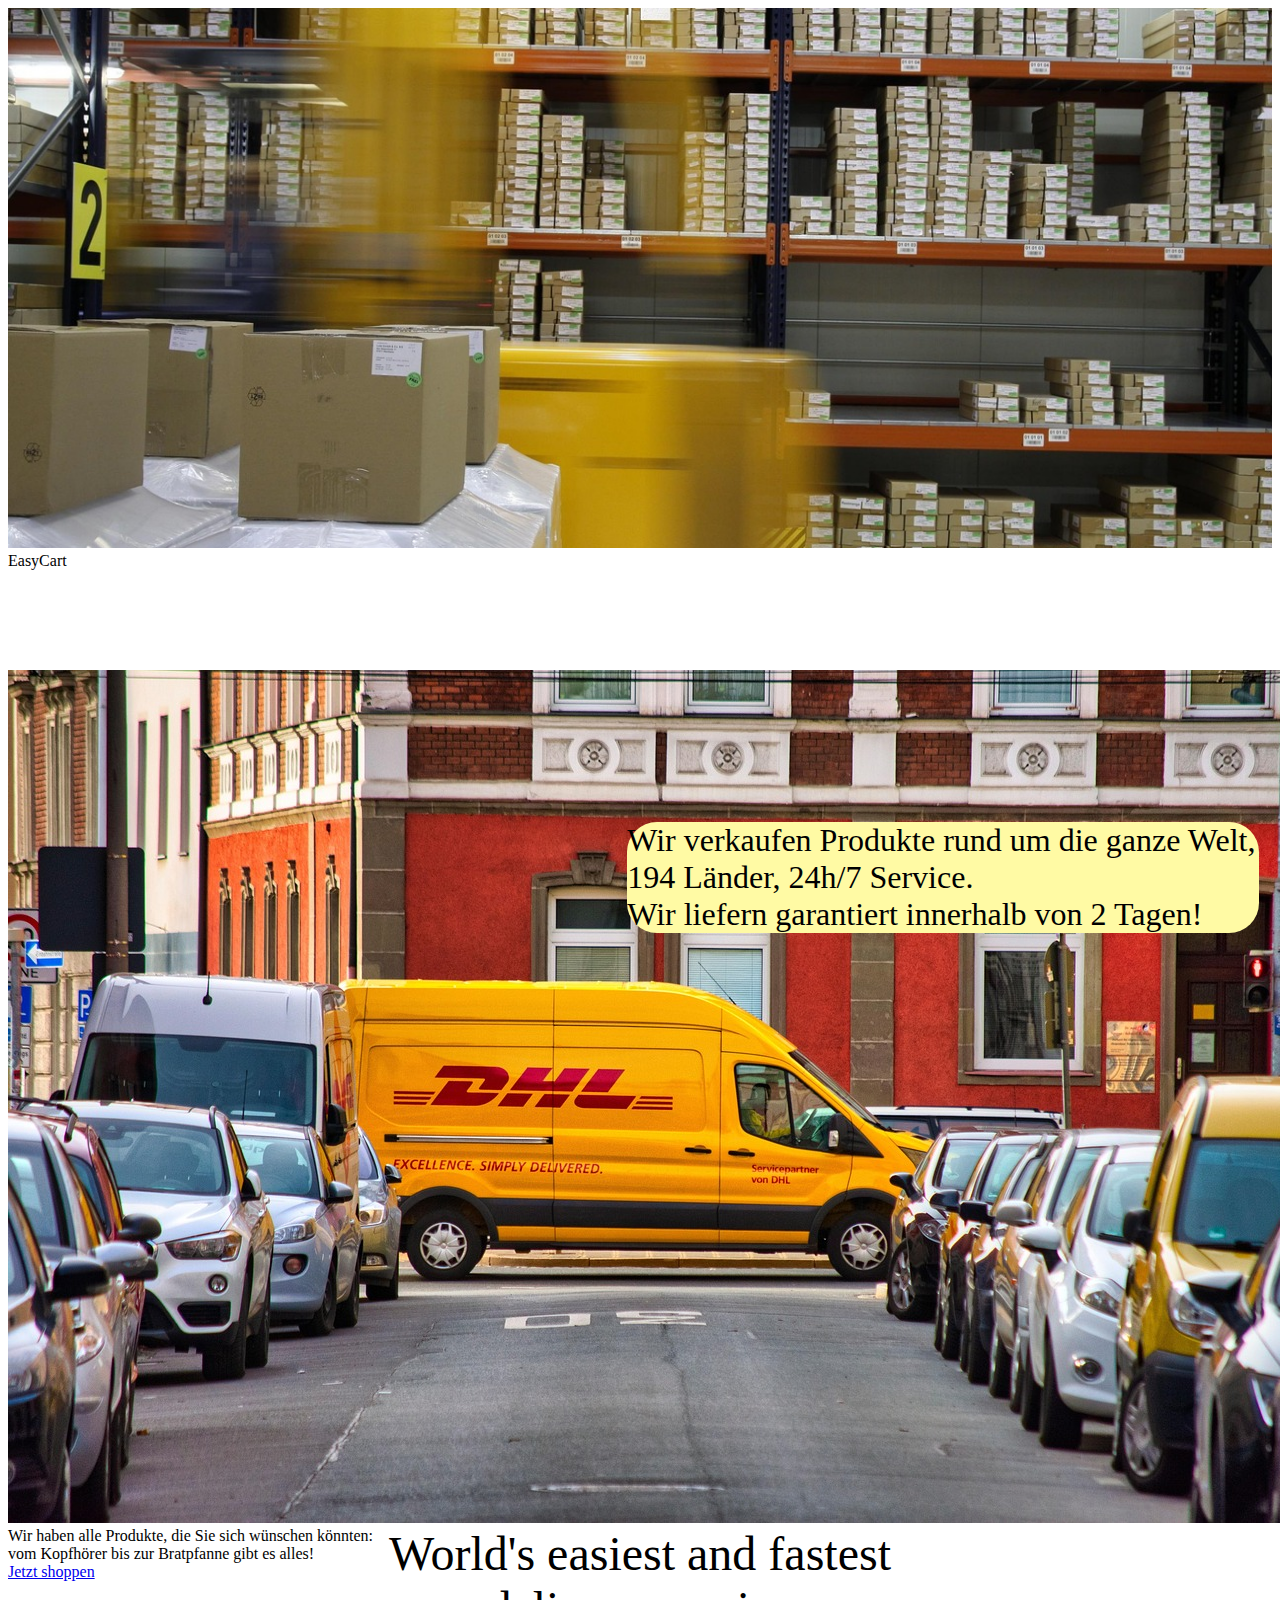
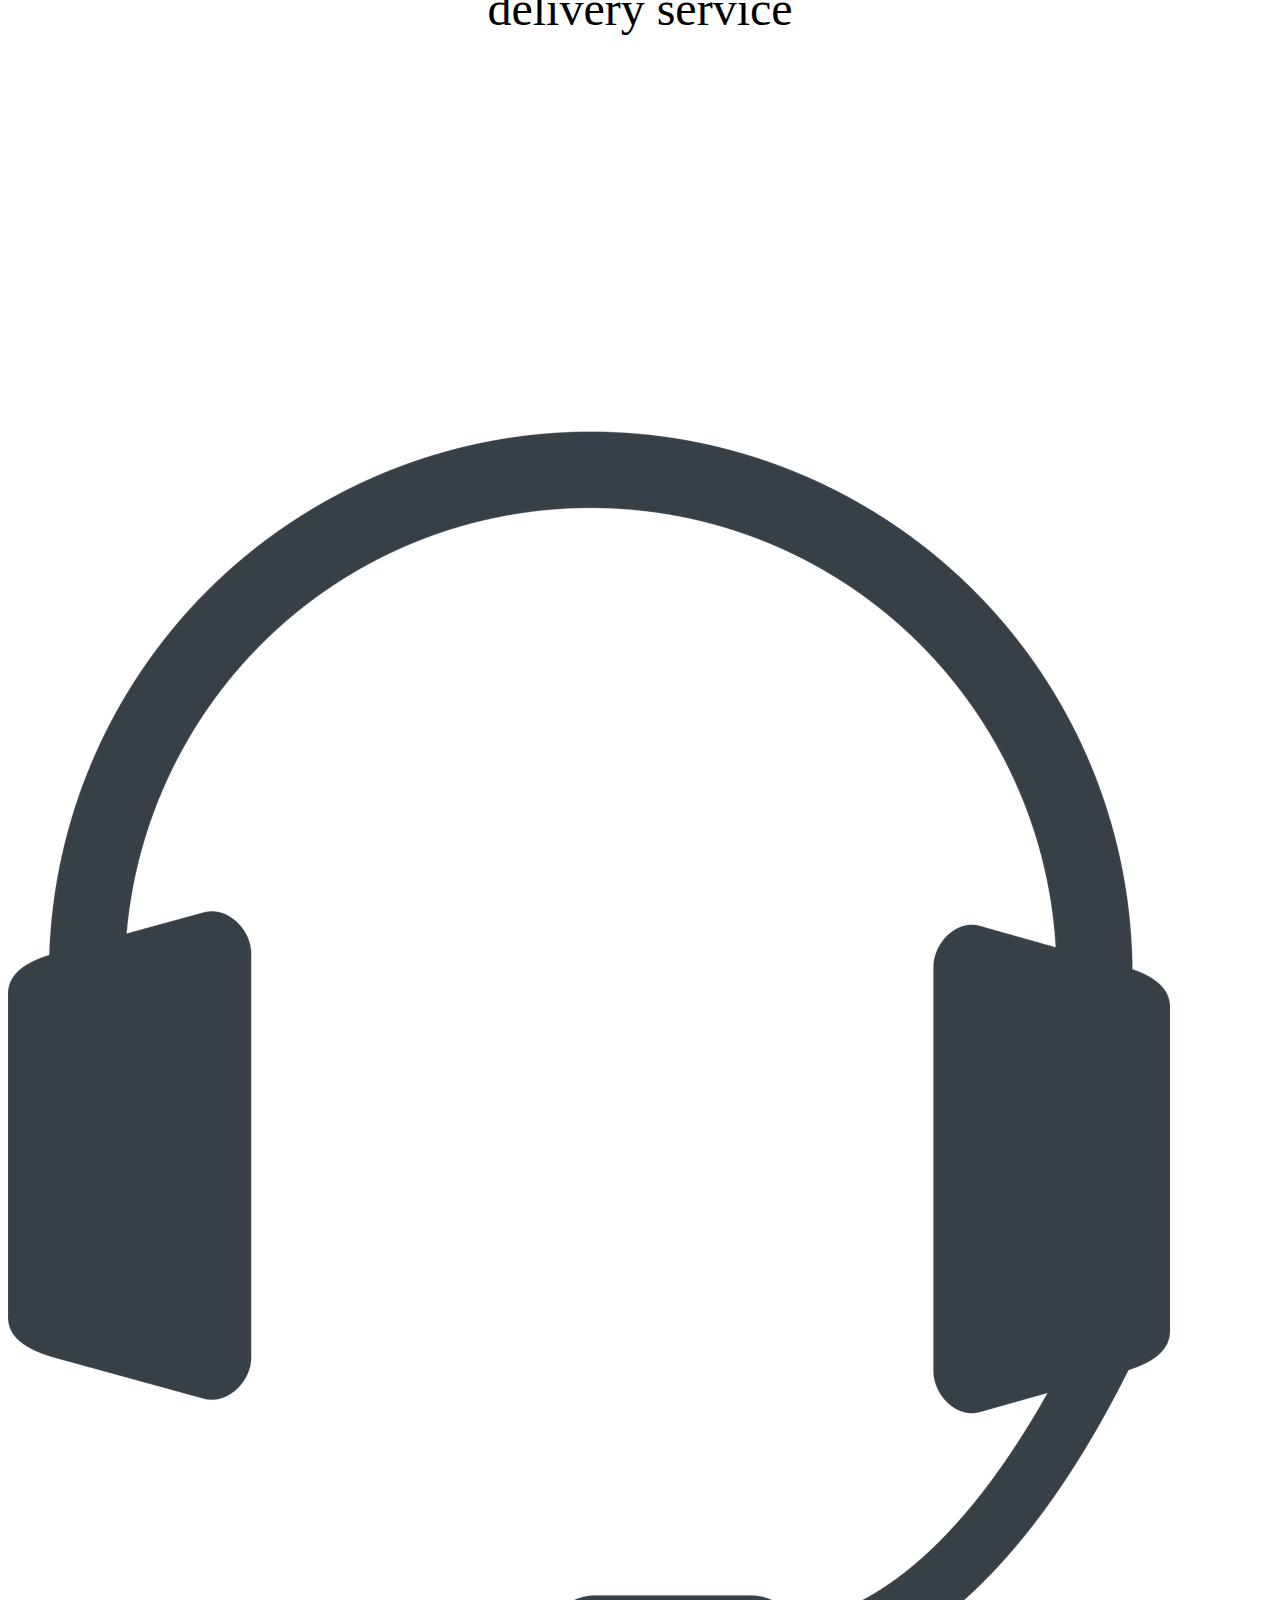
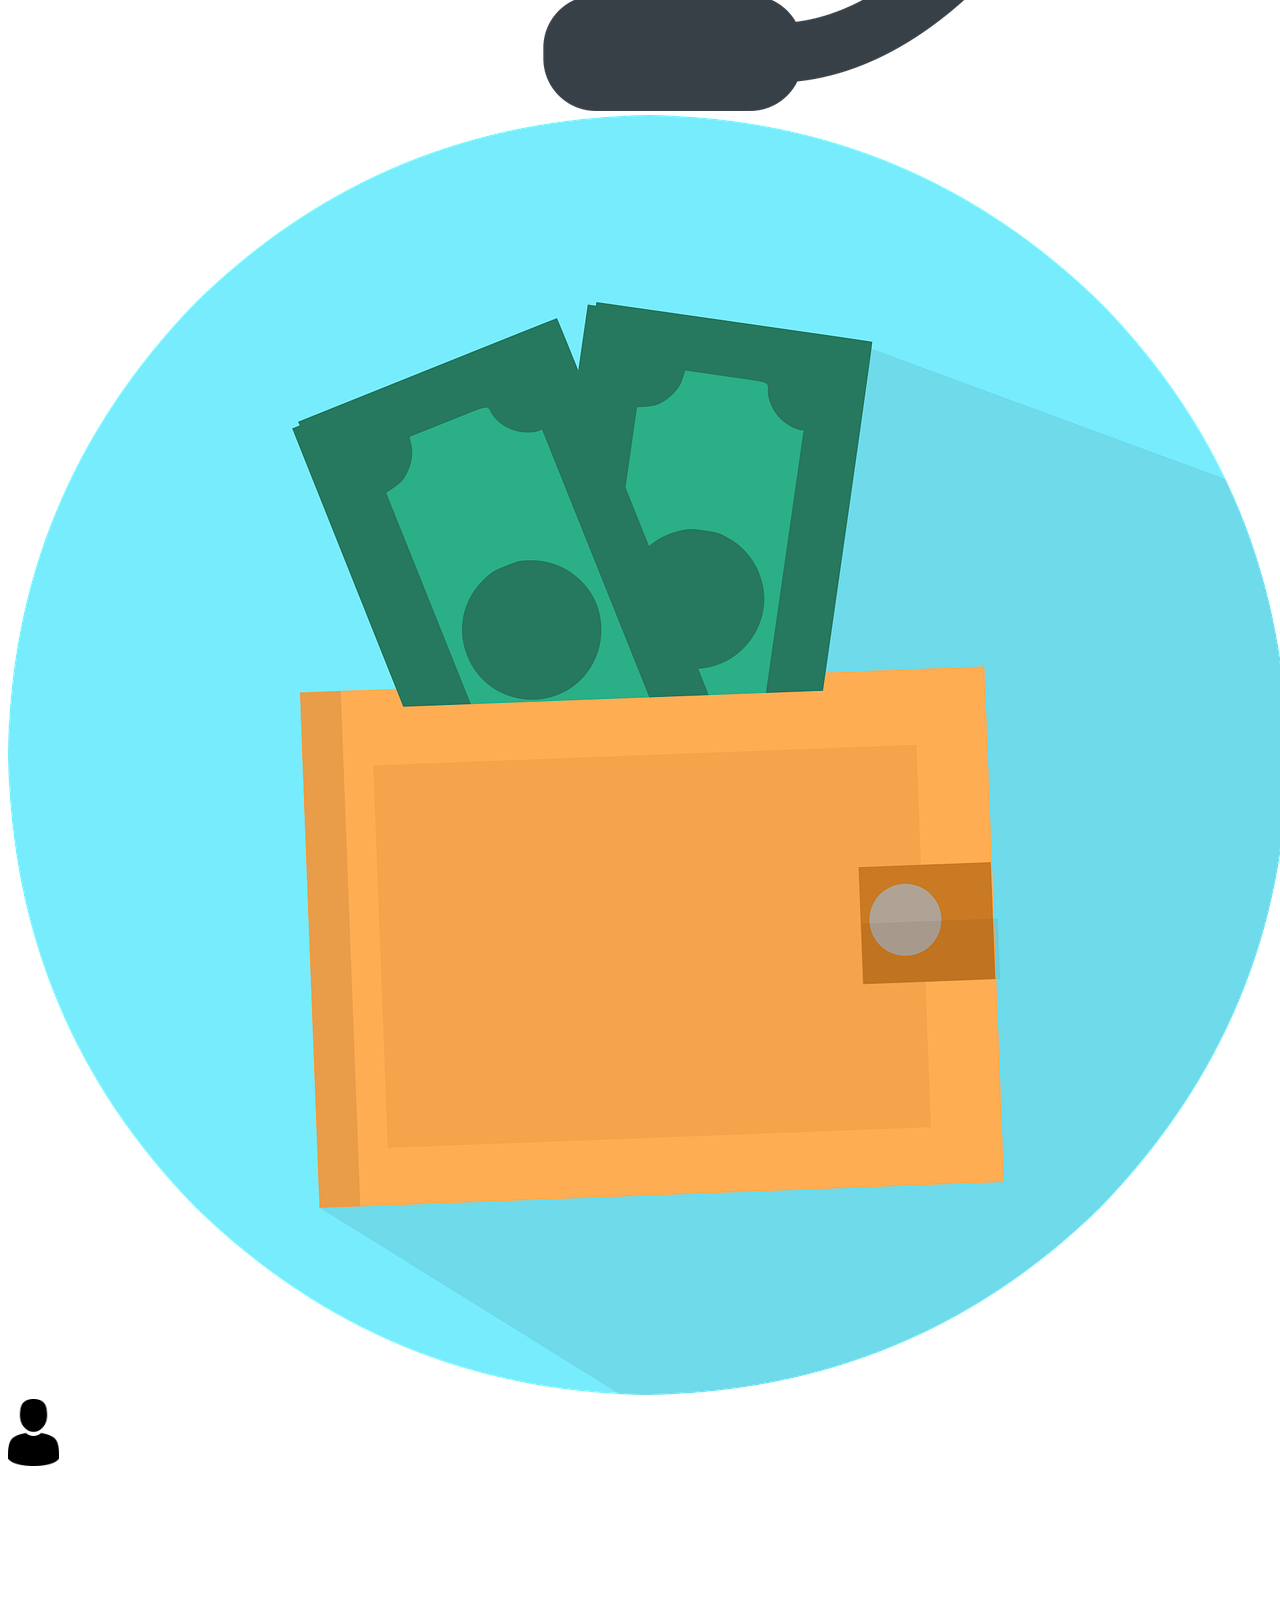
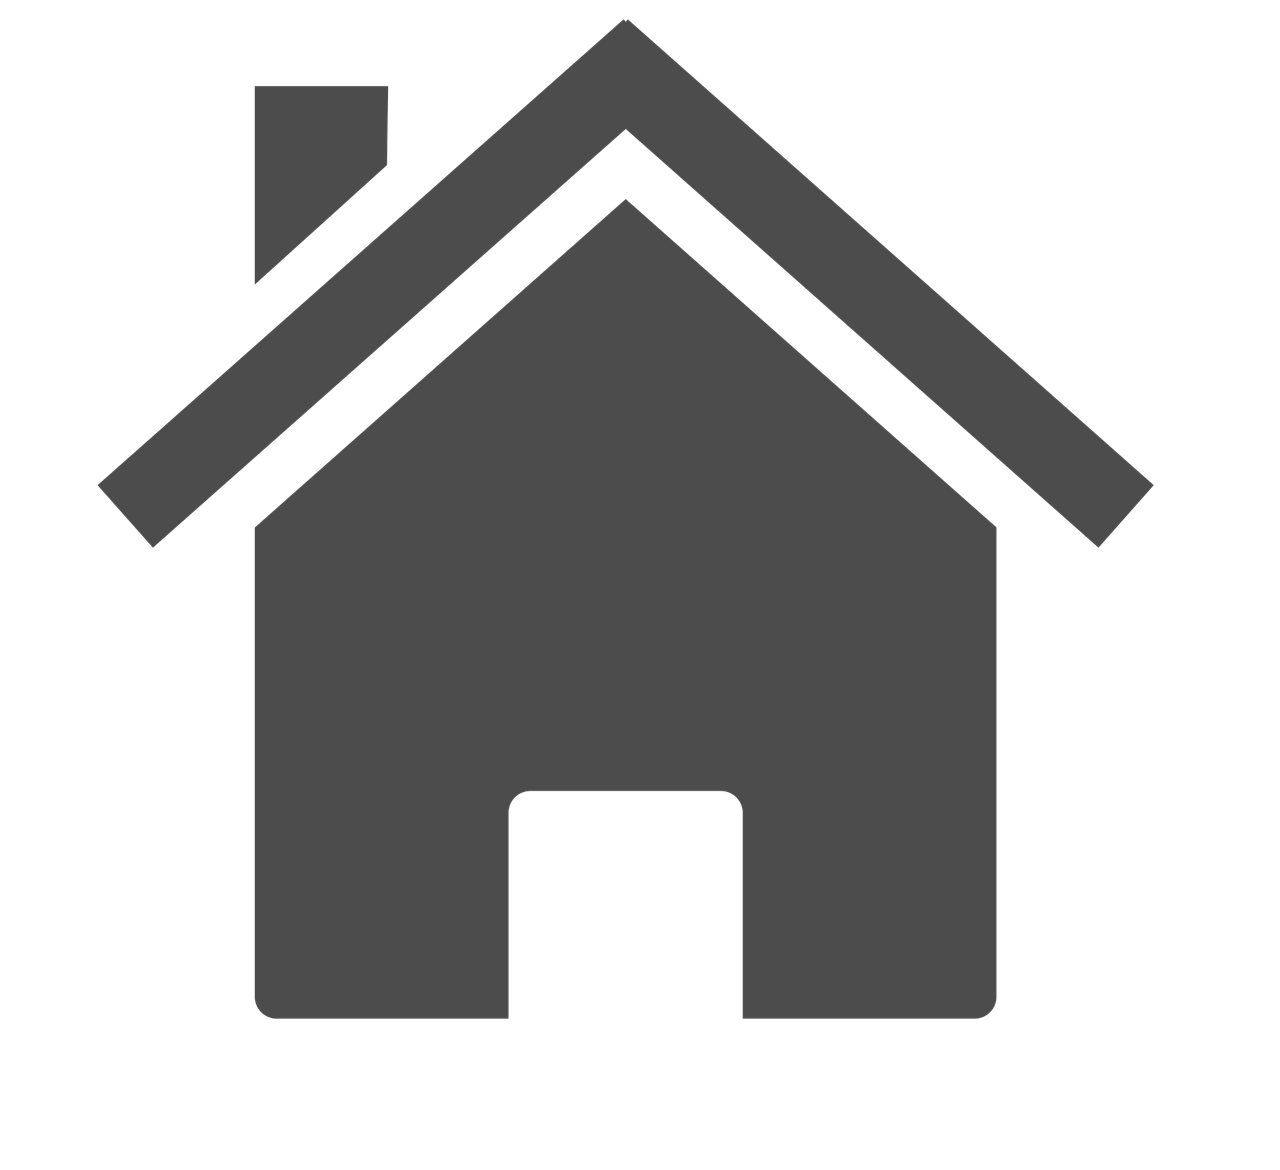
<file: index.html>
<!DOCTYPE html>
<html>
<head>
  <!--Das CSS laden:-->
  <link rel="stylesheet" href="style.css">
</head>

<body>
<!--Titeltext und Bild:-->
<div class="hero">
  <img src="media/herobanner.jpg" alt="Shop Banner">
  <div class="herotext">
    EasyCart
  </div>
</div>
<!--Untertitel(unser Spruch)-->
<div class="indexinfo">
  <div class="undertitle">
    World's easiest and fastest delivery service
  </div>
  <div class="imageflexindex">
    <div class="index1text">
      Wir verkaufen Produkte rund um die ganze Welt, 194 Länder, 24h/7 Service.<br>
      Wir liefern garantiert innerhalb von 2 Tagen!
    </div>
    <img src="media/deliveryimage.jpg" alt="DHL Lieferwagen" class="indeximage1">
  </div>

  <div class="index2text">
    Wir haben alle Produkte, die  Sie sich wünschen könnten:<br>
    vom Kopfhörer bis zur Bratpfanne gibt es alles!
  </div>

  <a class="index1link" href="unsereprodukte.html">
    Jetzt shoppen
  </a>
</div>

<!--Verlinkung der anderen Teilseiten:-->
<p class="bottomlinksindex", style="margin-top: 50vh;">
  <a href="kontakt.html"><img src="media/support.png" alt="support"></a>
  <a href="unsereprodukte.html"><img src="media/logo.png" alt="unsereprodukte"></a>
  <a href="aboutus.html"><img src="media/us.png" alt="aboutus" style="width: 4vw;"></a>
  <a href="index.html"><img src="media/home.png" alt="home"></a>
</p>

</body>
</html>
</file>
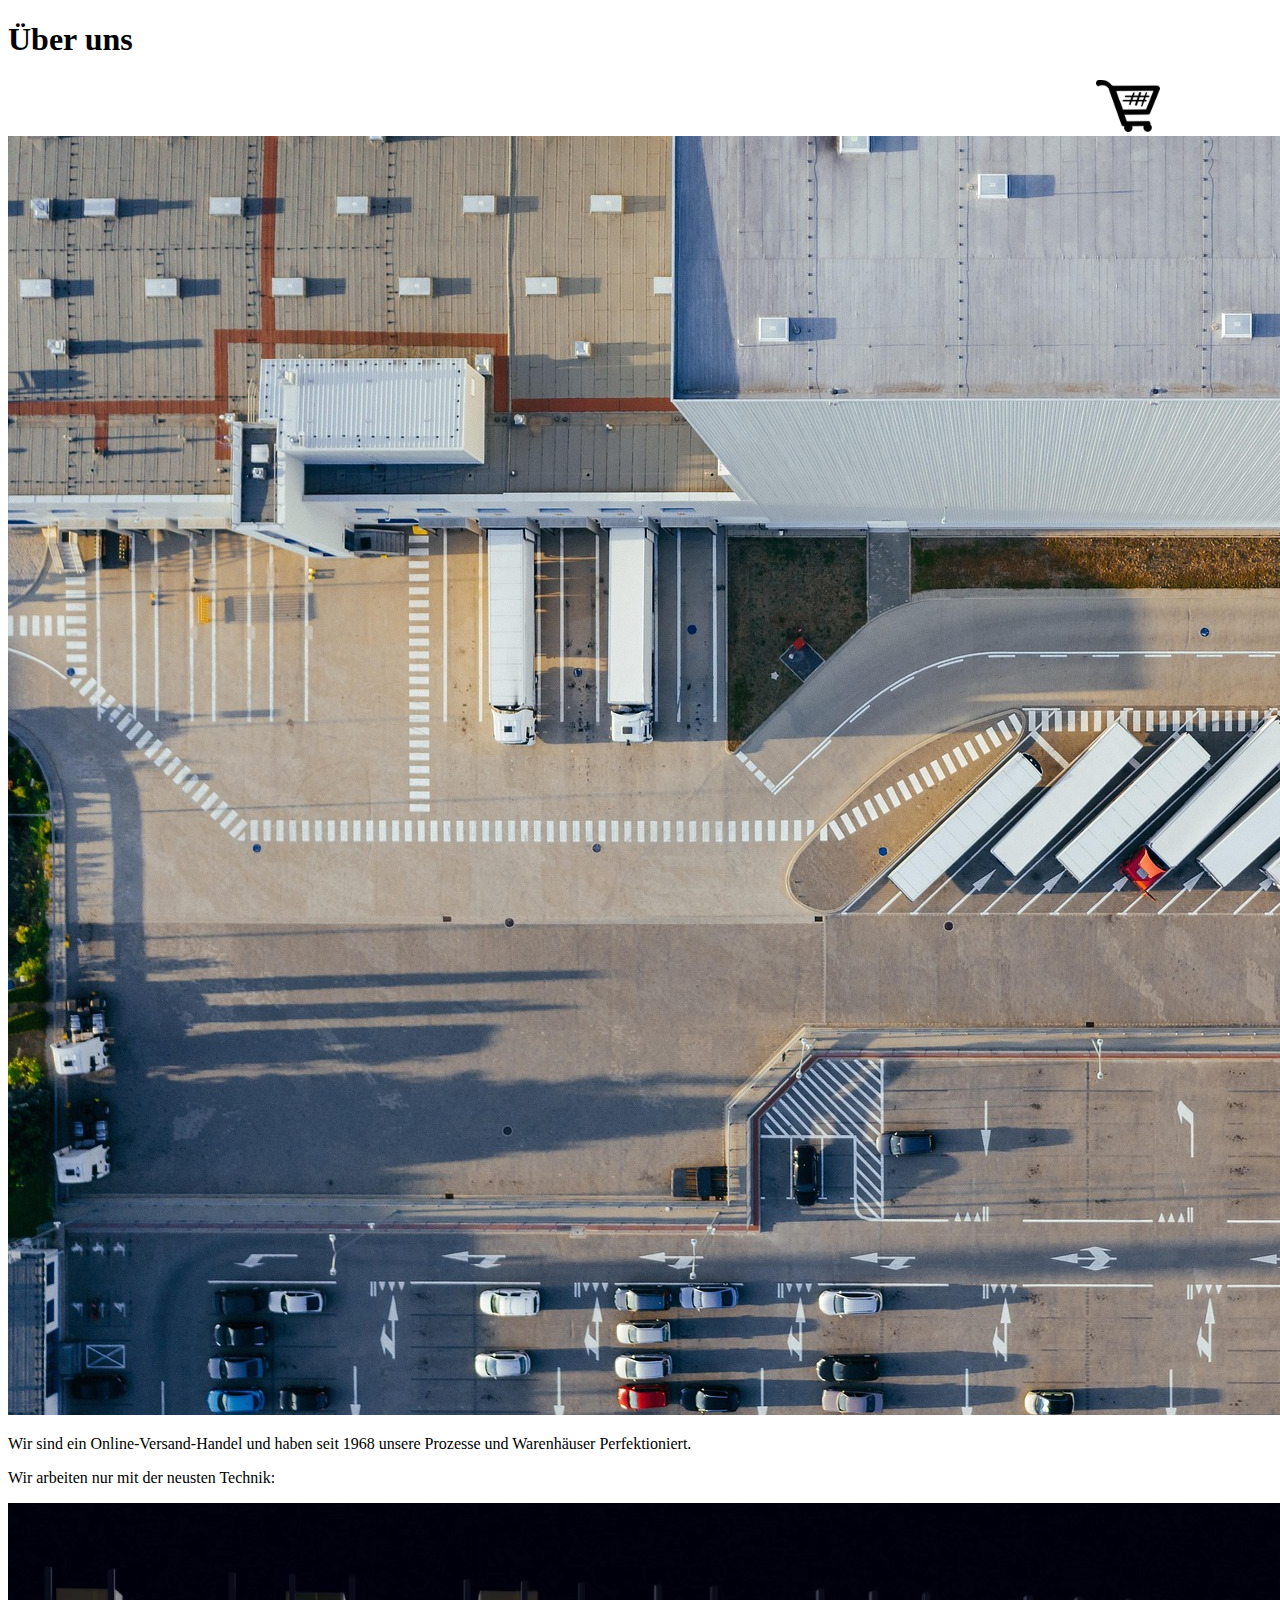
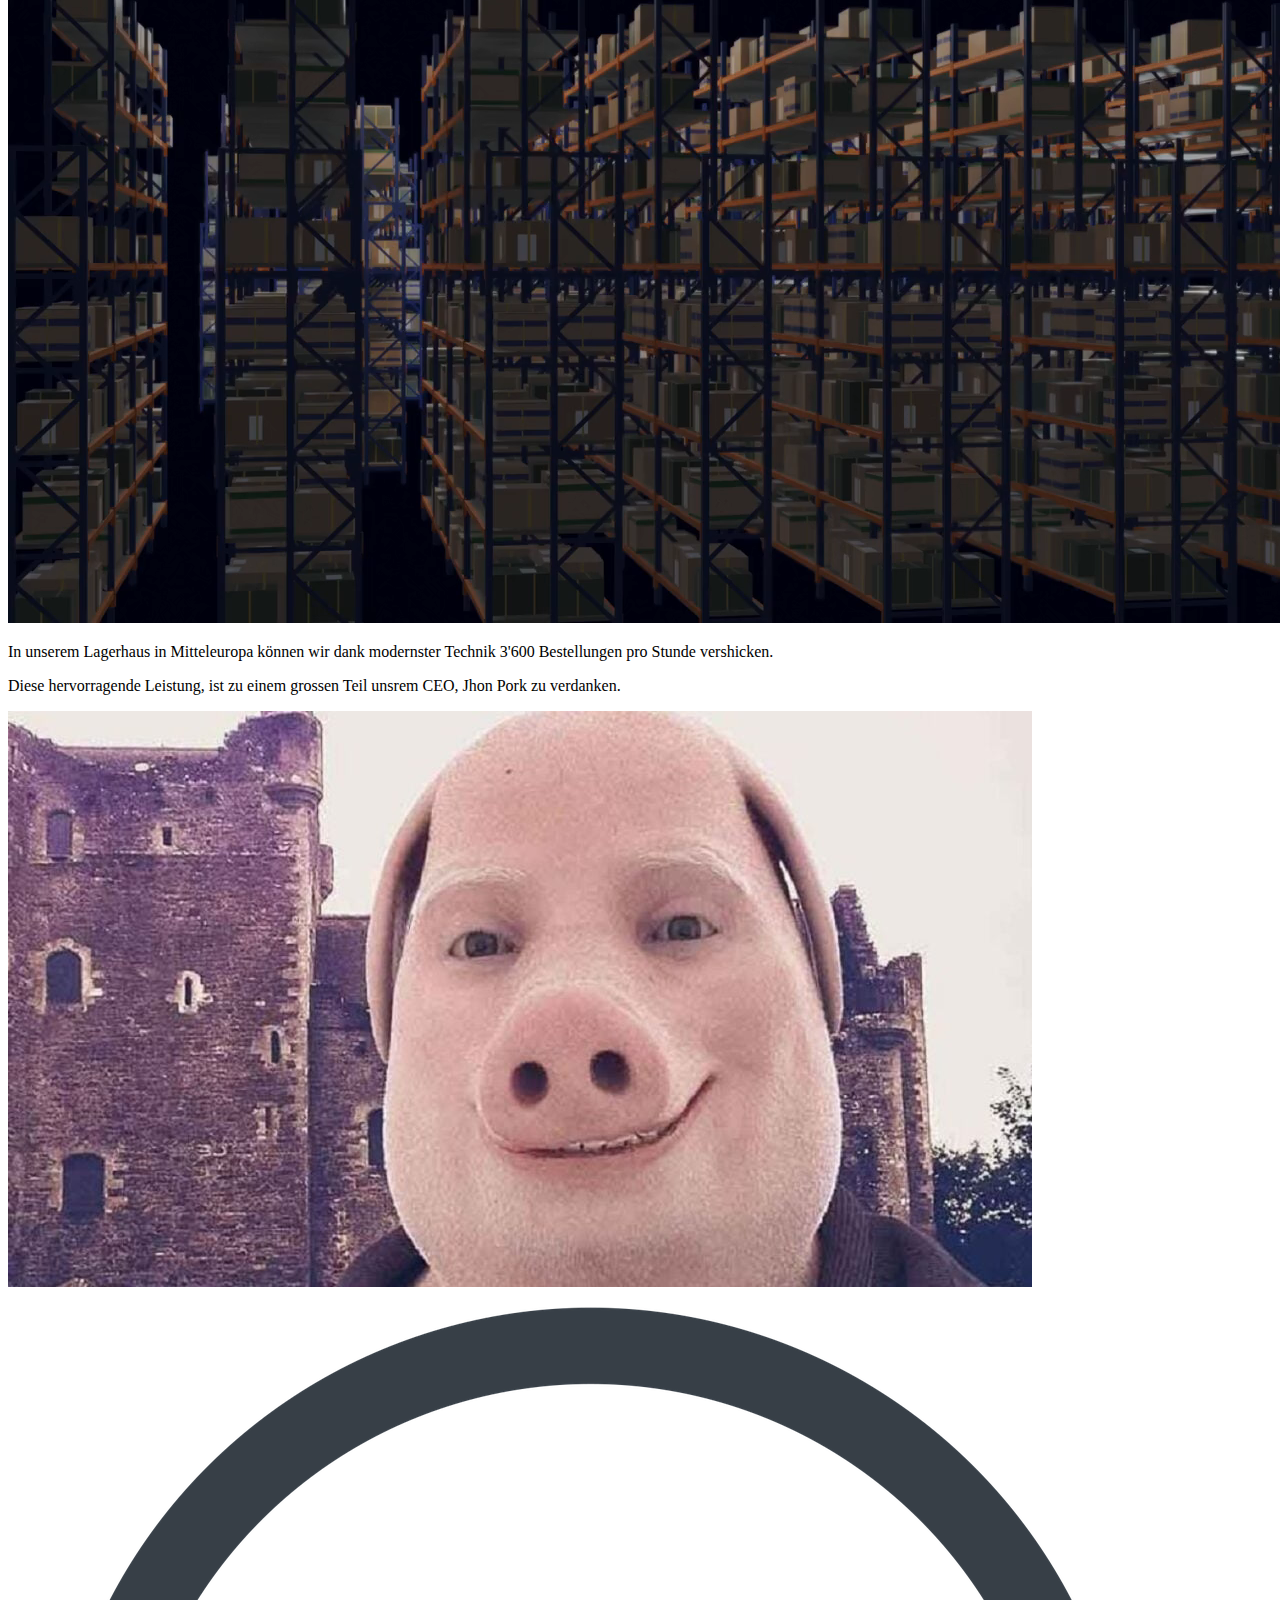
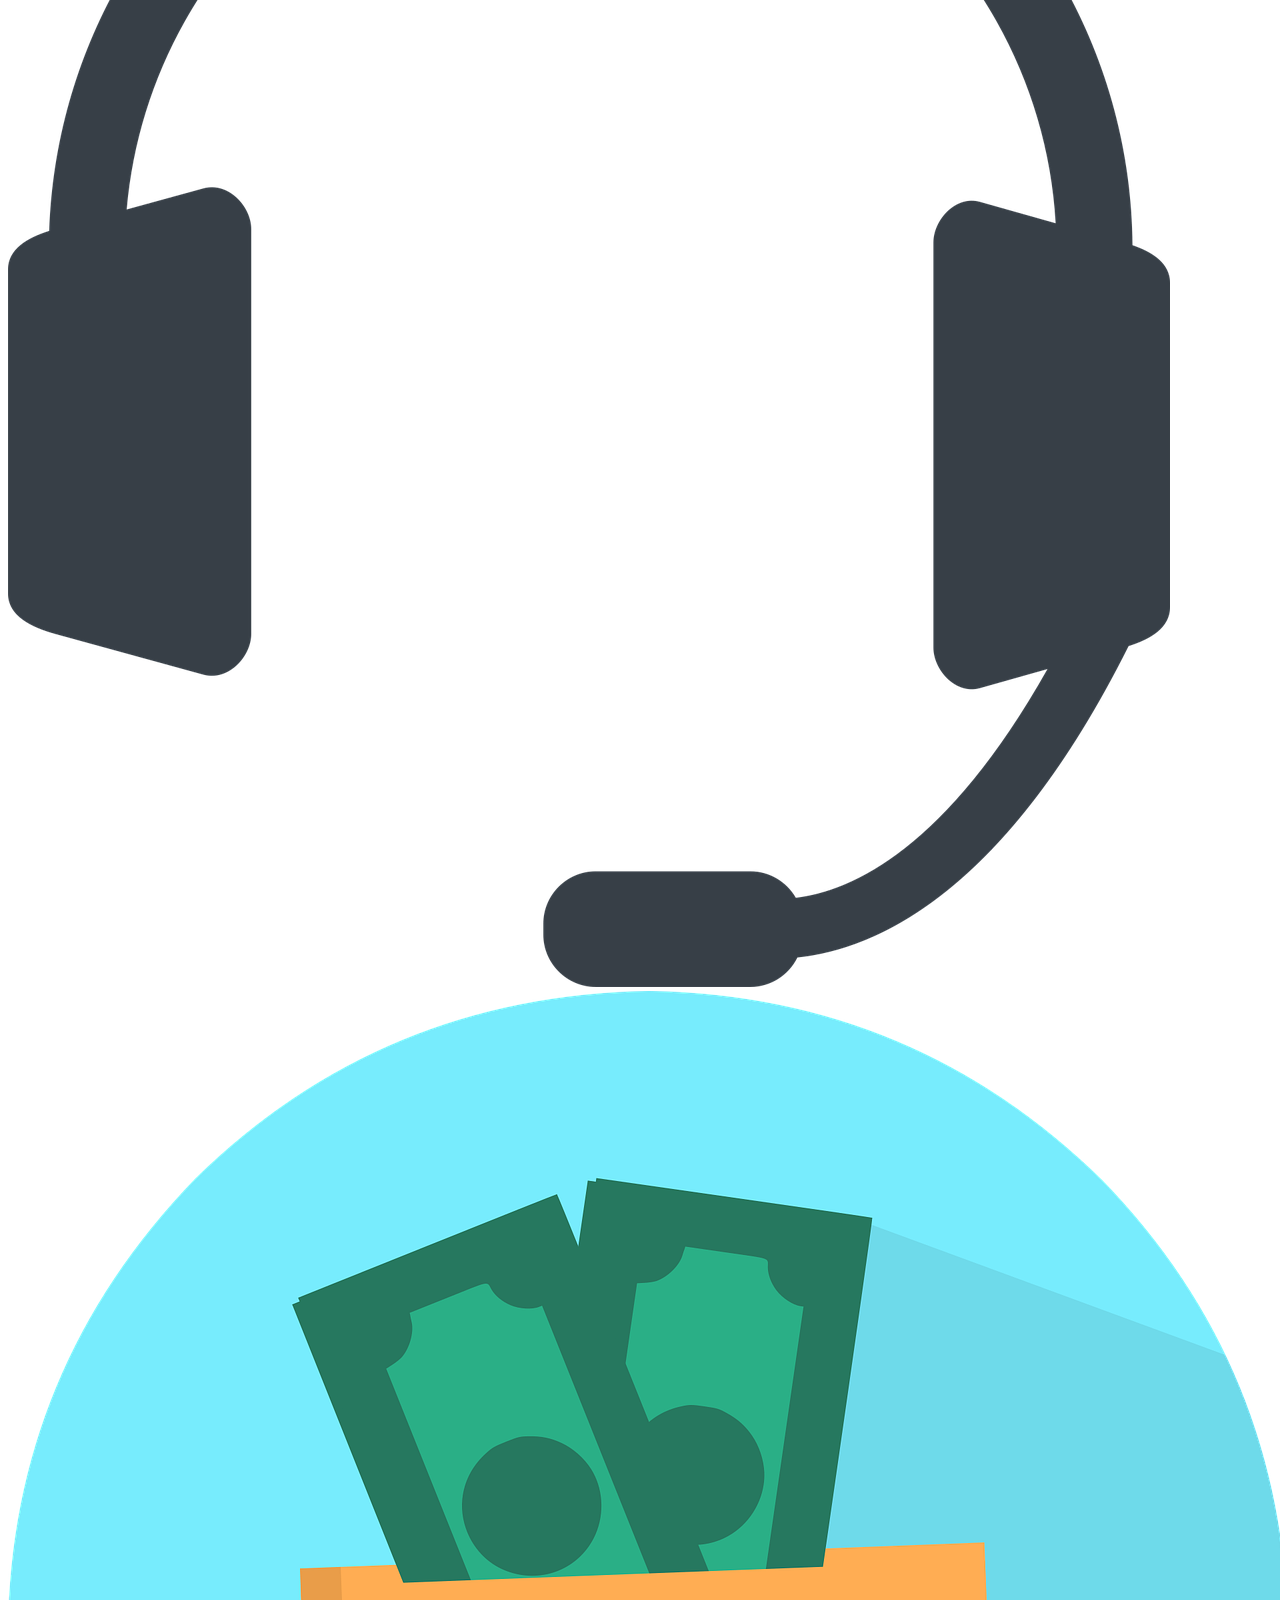
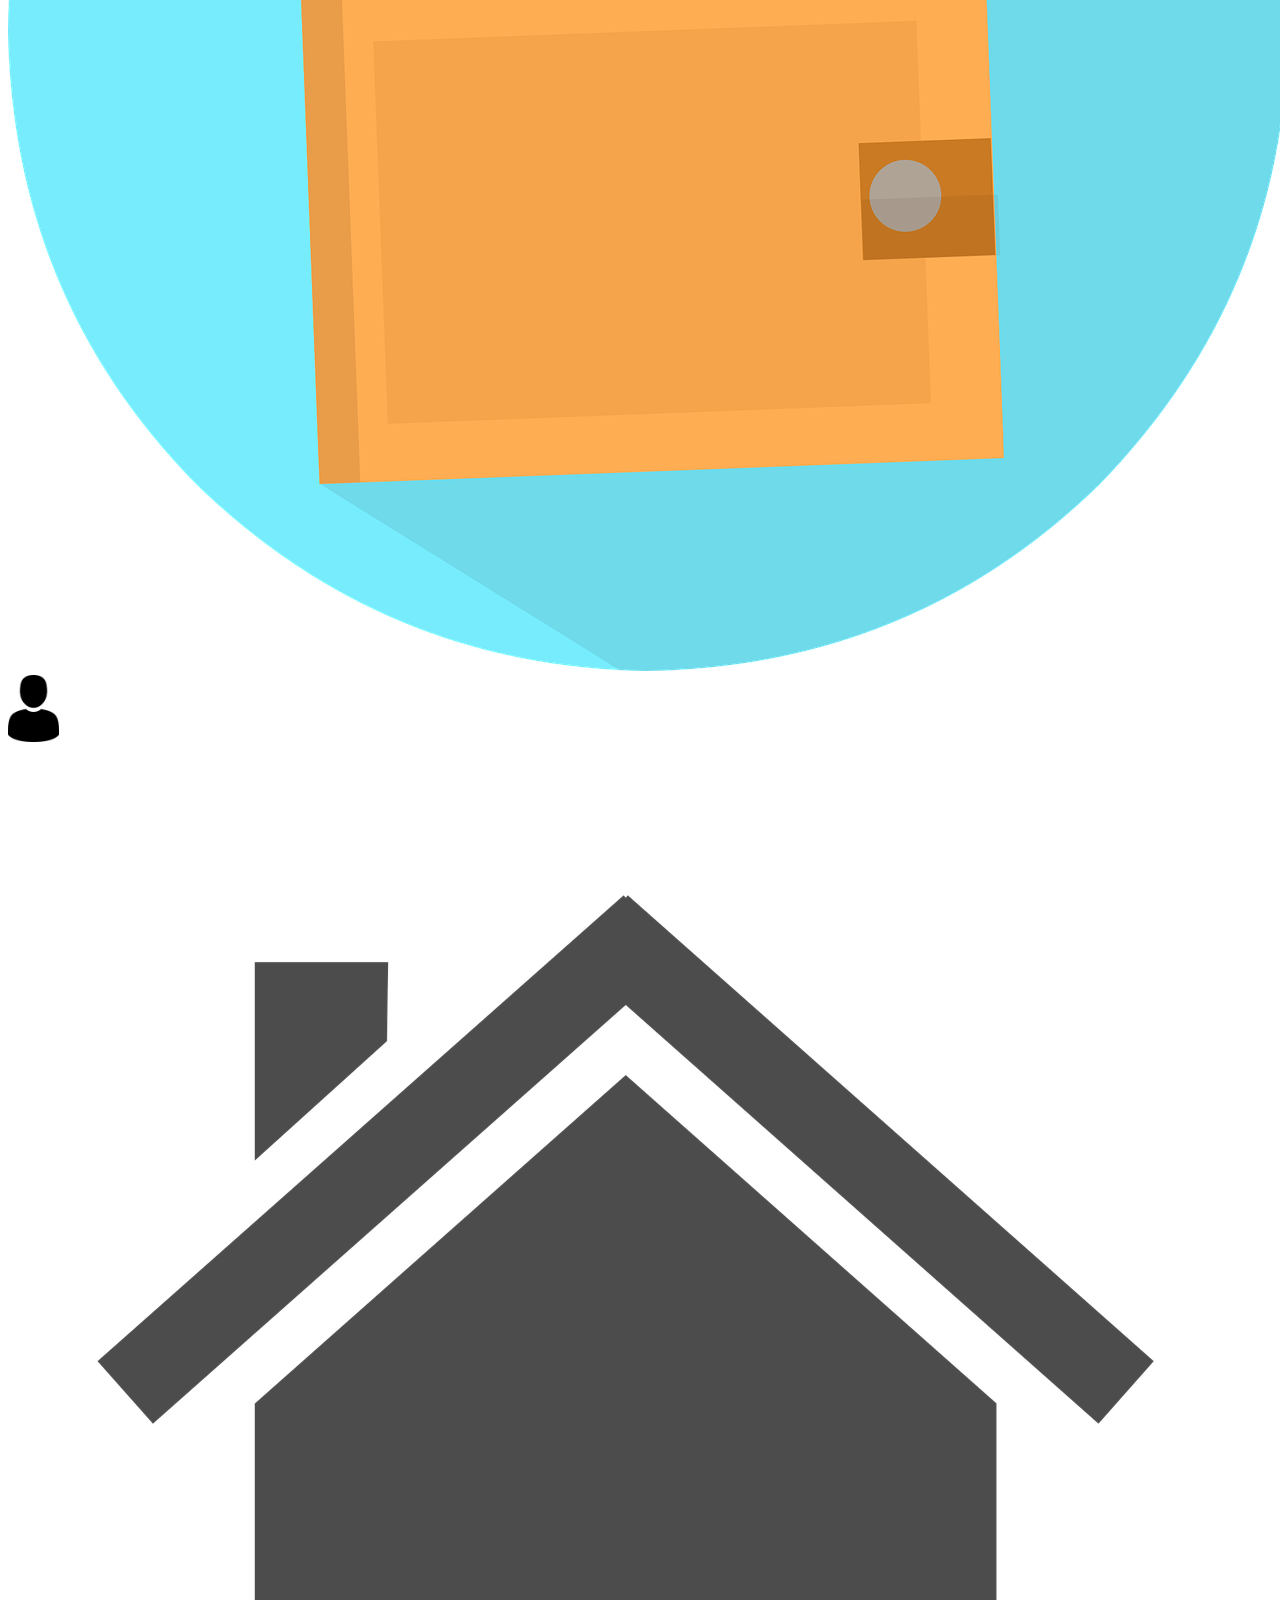
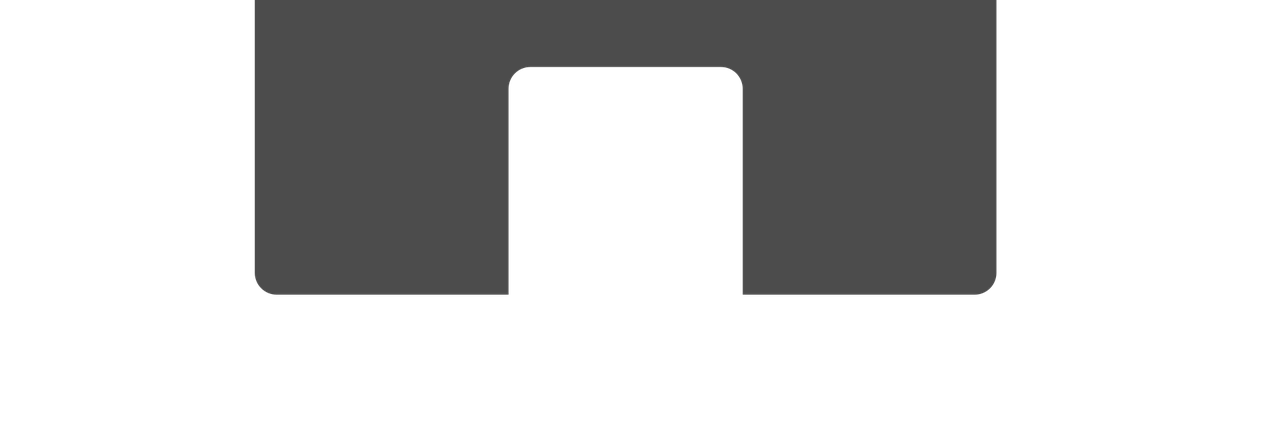
<file: aboutus.html>
<!DOCTYPE html>
<html>
<head>
  <link rel="stylesheet" href="style.css">
</head>

<body>
  <div class="produktebar1">
  <h1 class="produktetitel">Über uns</h1>
  <a class="warenkorb"href="warenkorb.html"><img src="media/cart.png" alt="warenkorb" style="width: 5vw;"></a>
  </div>

  <img src="media/warehouse.jpg" alt="Warehouse" class="aboutusimg">
  <p class="aboutustext1">Wir sind ein Online-Versand-Handel und haben seit 1968 unsere Prozesse und Warenhäuser Perfektioniert.</p>
  
  <p class="aboutustitle1">Wir arbeiten nur mit der neusten Technik:</p>
  
  <!--loopendes Video-->
  <video autoplay muted loop type="video" class="video">
    <source src="media/warehouse.mp4" type="video/mp4">
    Dein Browser unterstützt dieses Video nicht.
  </video>
  <p class="aboutustext2">In unserem Lagerhaus in Mitteleuropa können wir dank modernster Technik 3'600 Bestellungen pro Stunde vershicken.</p>

  <p class="aboutustitle2">Diese hervorragende Leistung, ist zu einem grossen Teil unsrem CEO, Jhon Pork zu verdanken.</p>
  <img src="media/ceo.jpg" alt="Jhon Pork" class="aboutusimg1">

  <p class="bottomlinkswarenkorb">
    <a href="kontakt.html"><img src="media/support.png" alt="support"></a>
    <a href="unsereprodukte.html"><img src="media/logo.png" alt="unsereprodukte"></a>
    <a href="aboutus.html"><img src="media/us.png" alt="aboutus" style="width: 4vw;"></a>
    <a href="index.html"><img src="media/home.png" alt="home"></a>
  </p>
</body>
</html>
</file>
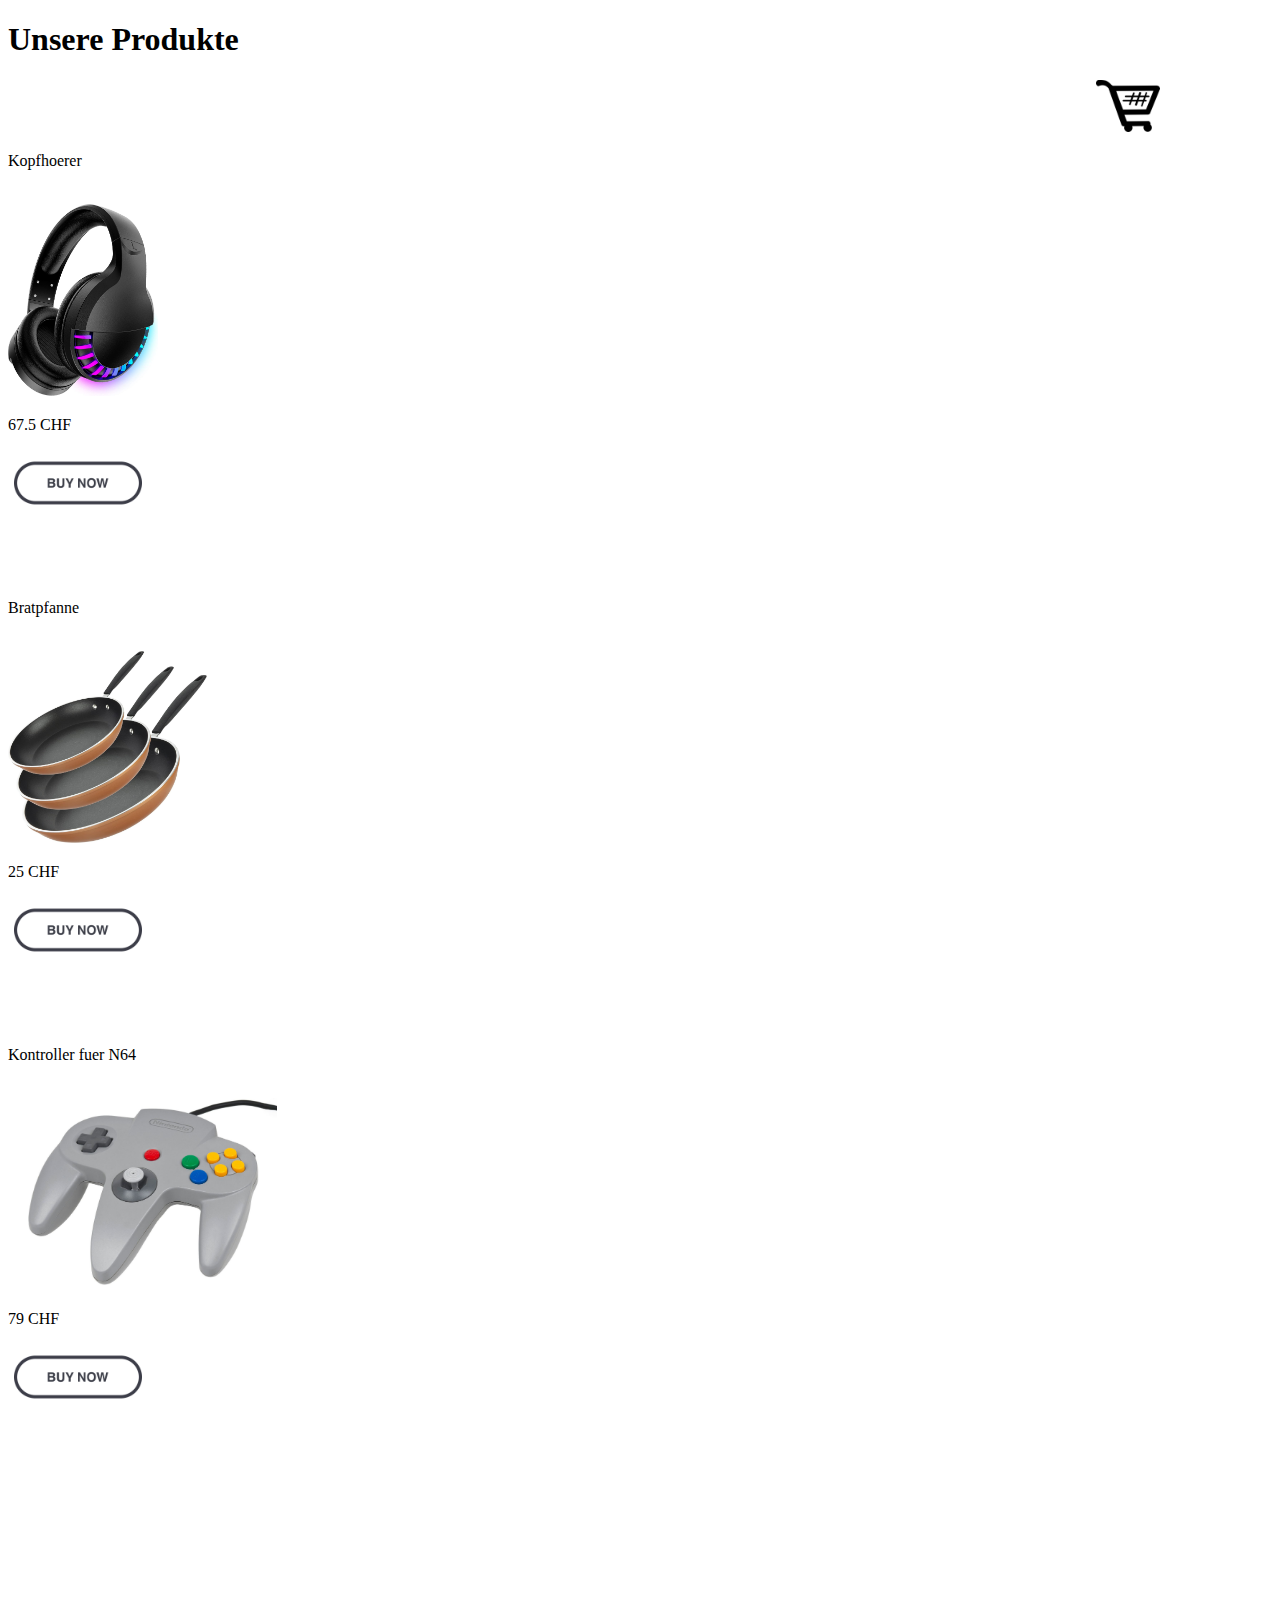
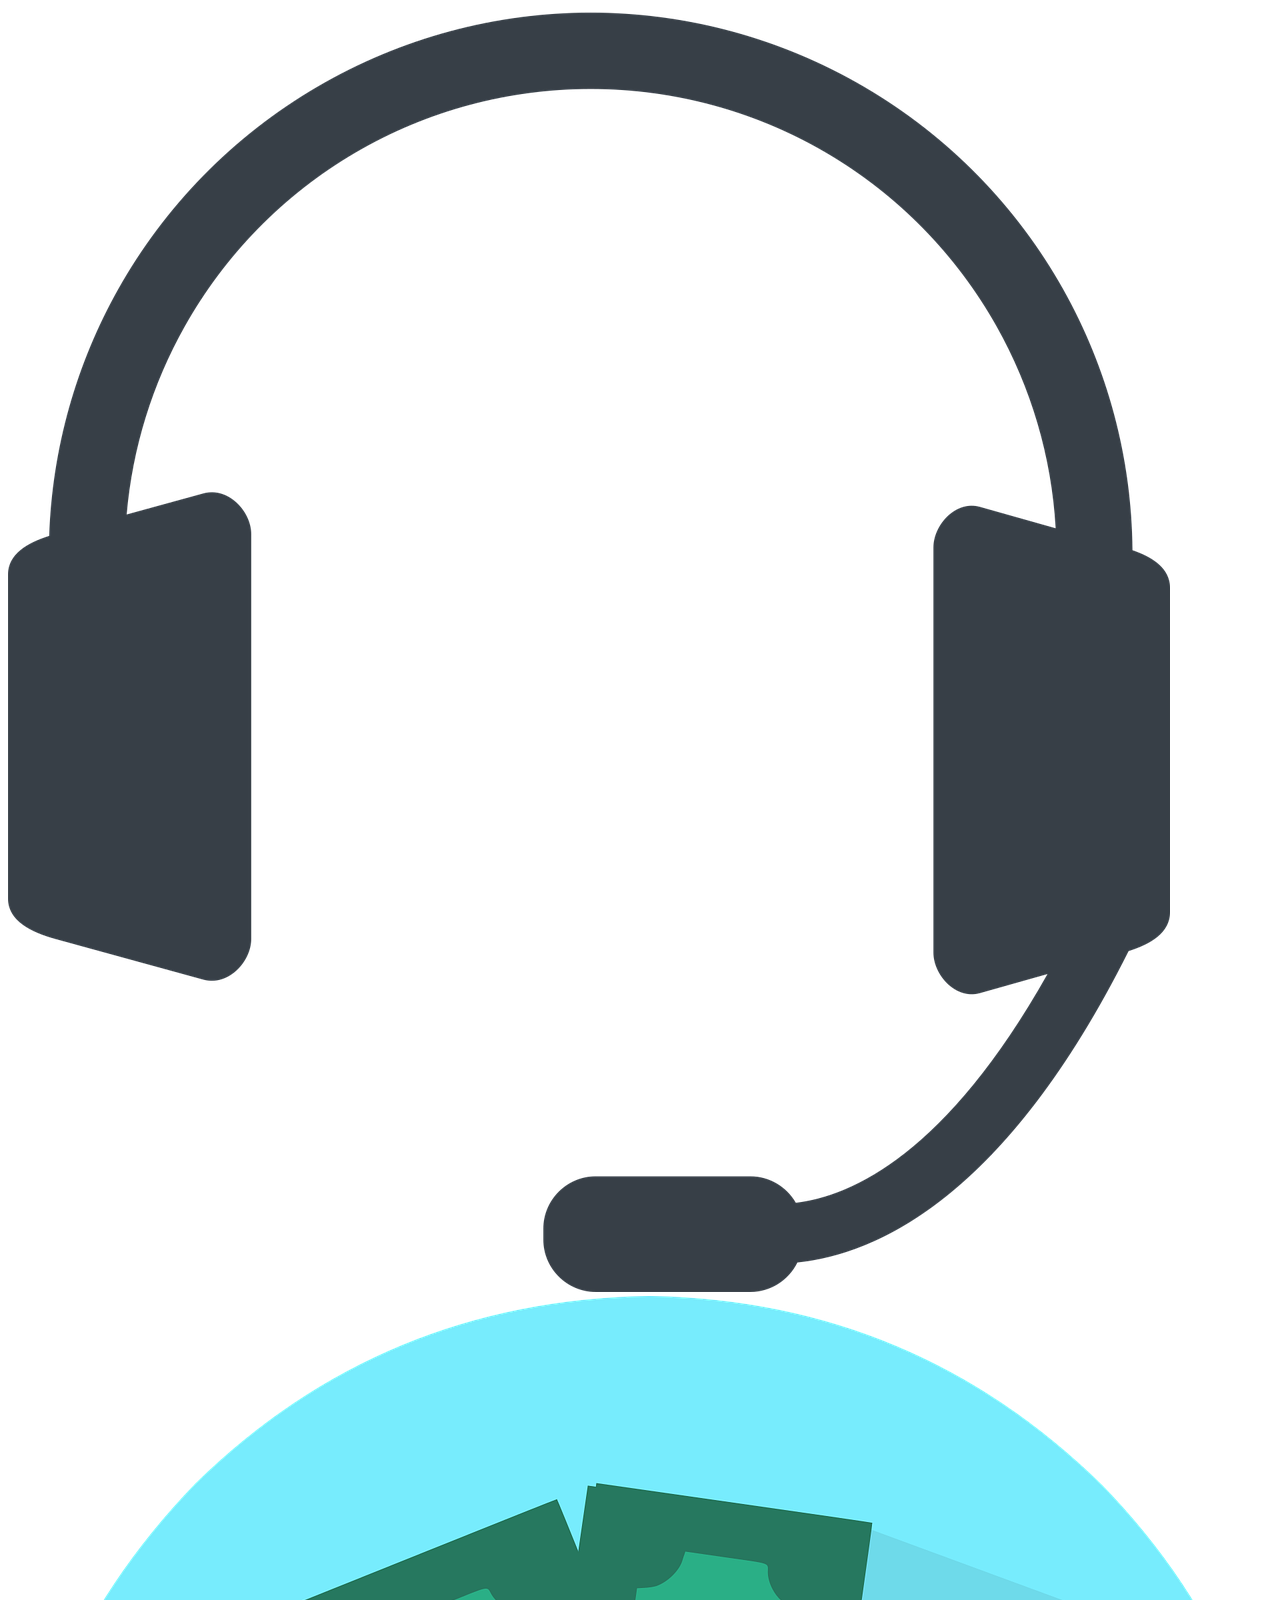
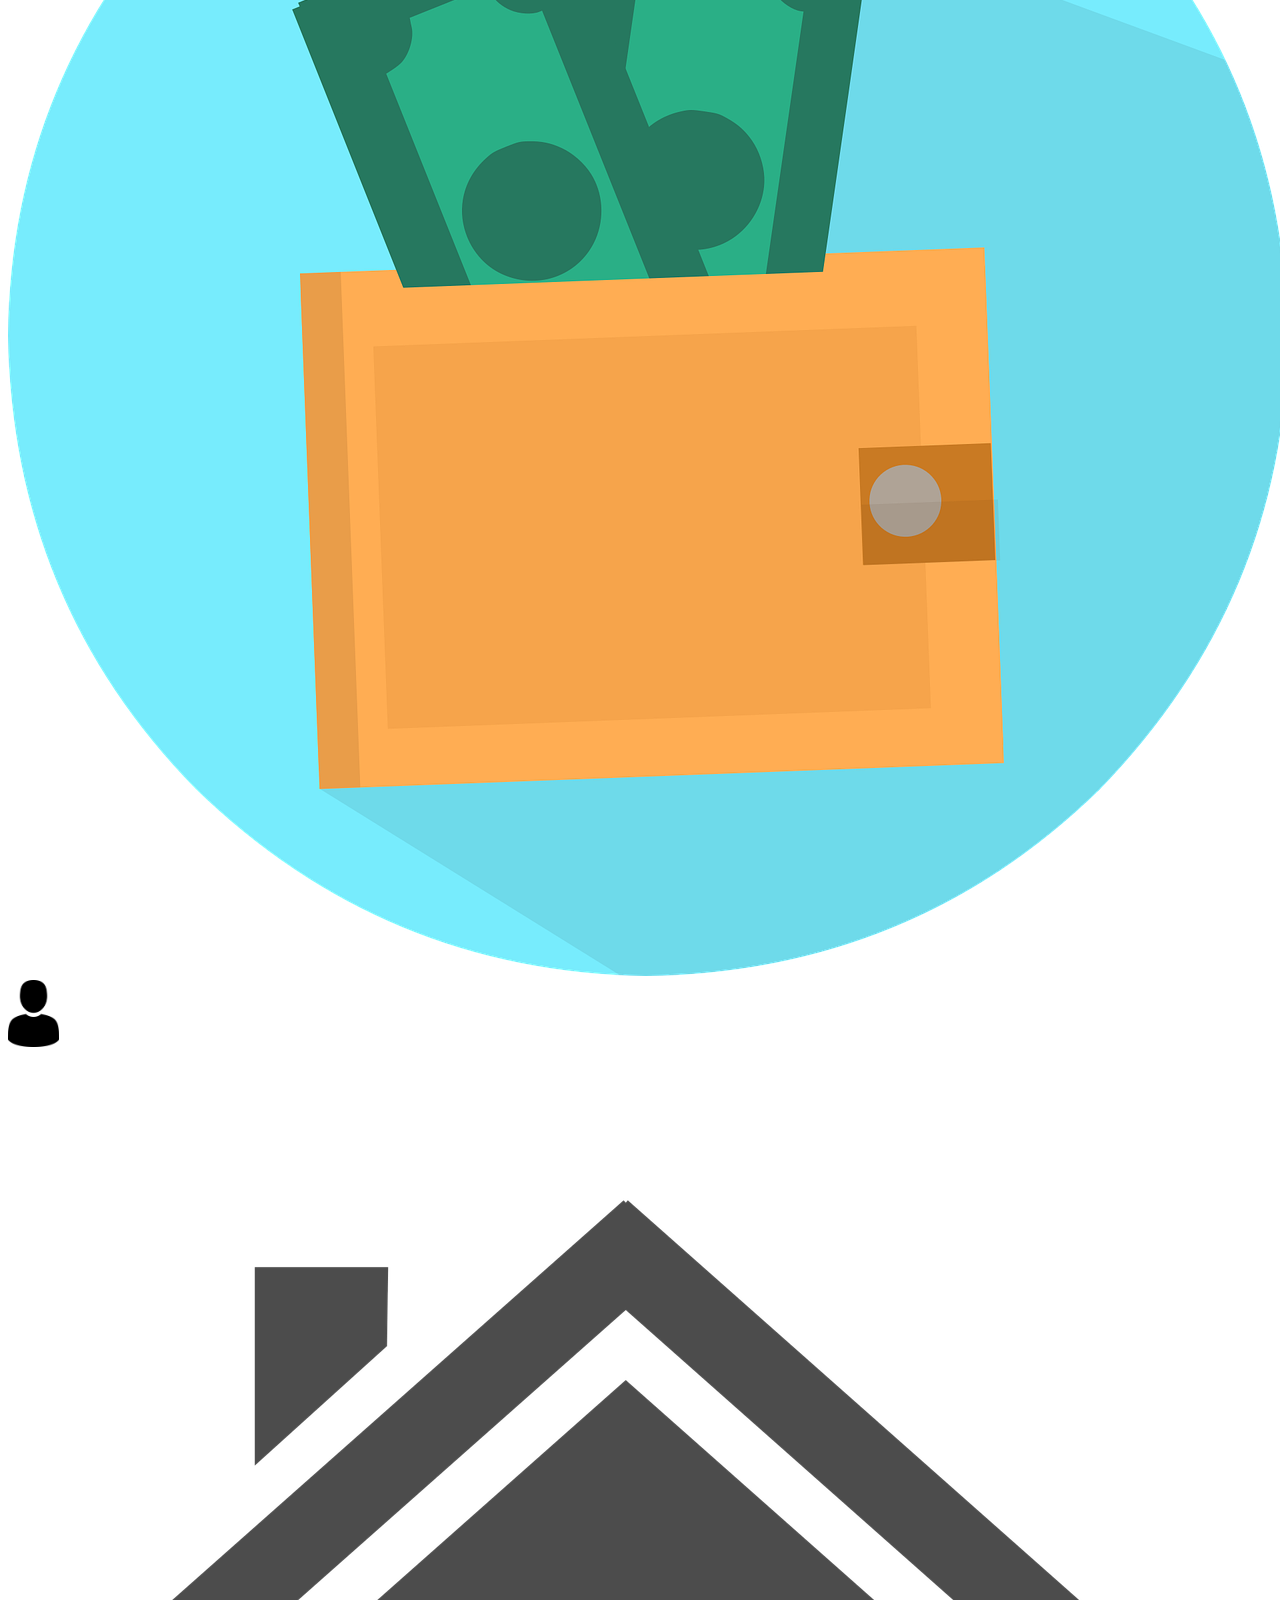
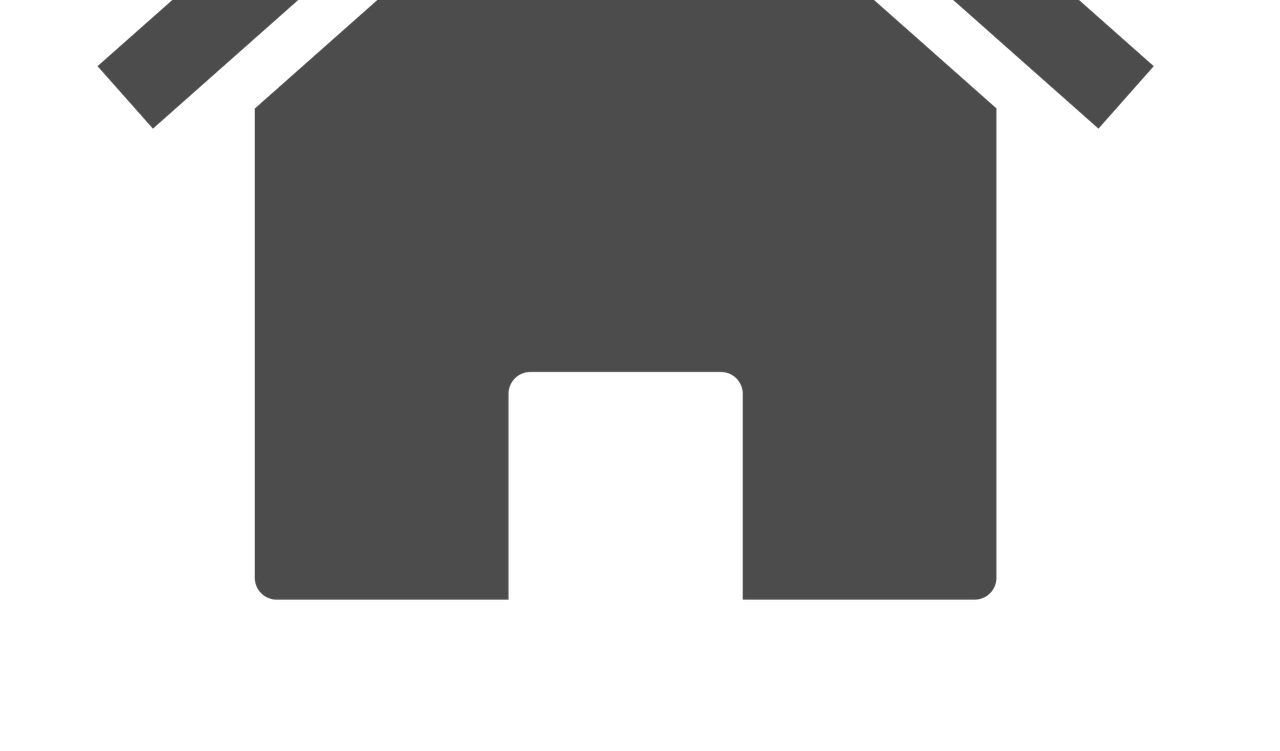
<file: unsereprodukte.html>
<!DOCTYPE html>
<html>
  <head>
  <link rel="stylesheet" href="style.css">
</head>

<body>
  <div class="produktebar1">
  <h1 class="produktetitel">Unsere Produkte</h1>
  <a class="warenkorb"href="warenkorb.html"><img src="media/cart.png" alt="warenkorb" style="width: 5vw;"></a>
  </div>
  <p id="output" class="produktegrid"></p>
  
  <!--Die Produkte anzeigen:-->
  <script src="javascript/produkte.js"></script>
  <script>
    const output = document.getElementById("output");
    produkte.forEach(p => {
      output.innerHTML += `<div class="productcard">
        <p class="produktcardtitel">${p.name}</p>
        <br>
        <img src="products/${p.bild}" alt="${p.name}", style="height: 15vw;">
        <p class="produktcardpreis">${p.preis} CHF</p>
        <button type="button" class="buybutton" id="buy${p.name}">
          <img src="media/add_to_cart.png" alt="test", style="height:5vw; margin-bottom: 5vw;">
        </button>
        </div>
        `;
      });
  </script>

  <!--Den Buttons "leben" geben:-->
  <script src="javascript/buying.js"></script>

  <p class="bottomlinksproducts", style="margin-top: 15vh;">
    <a href="kontakt.html"><img src="media/support.png" alt="support"></a>
    <a href="unsereprodukte.html"><img src="media/logo.png" alt="unsereprodukte"></a>
    <a href="aboutus.html"><img src="media/us.png" alt="aboutus" style="width: 4vw;"></a>
    <a href="index.html"><img src="media/home.png" alt="home"></a>
  </p>
</body>
</html>
</file>
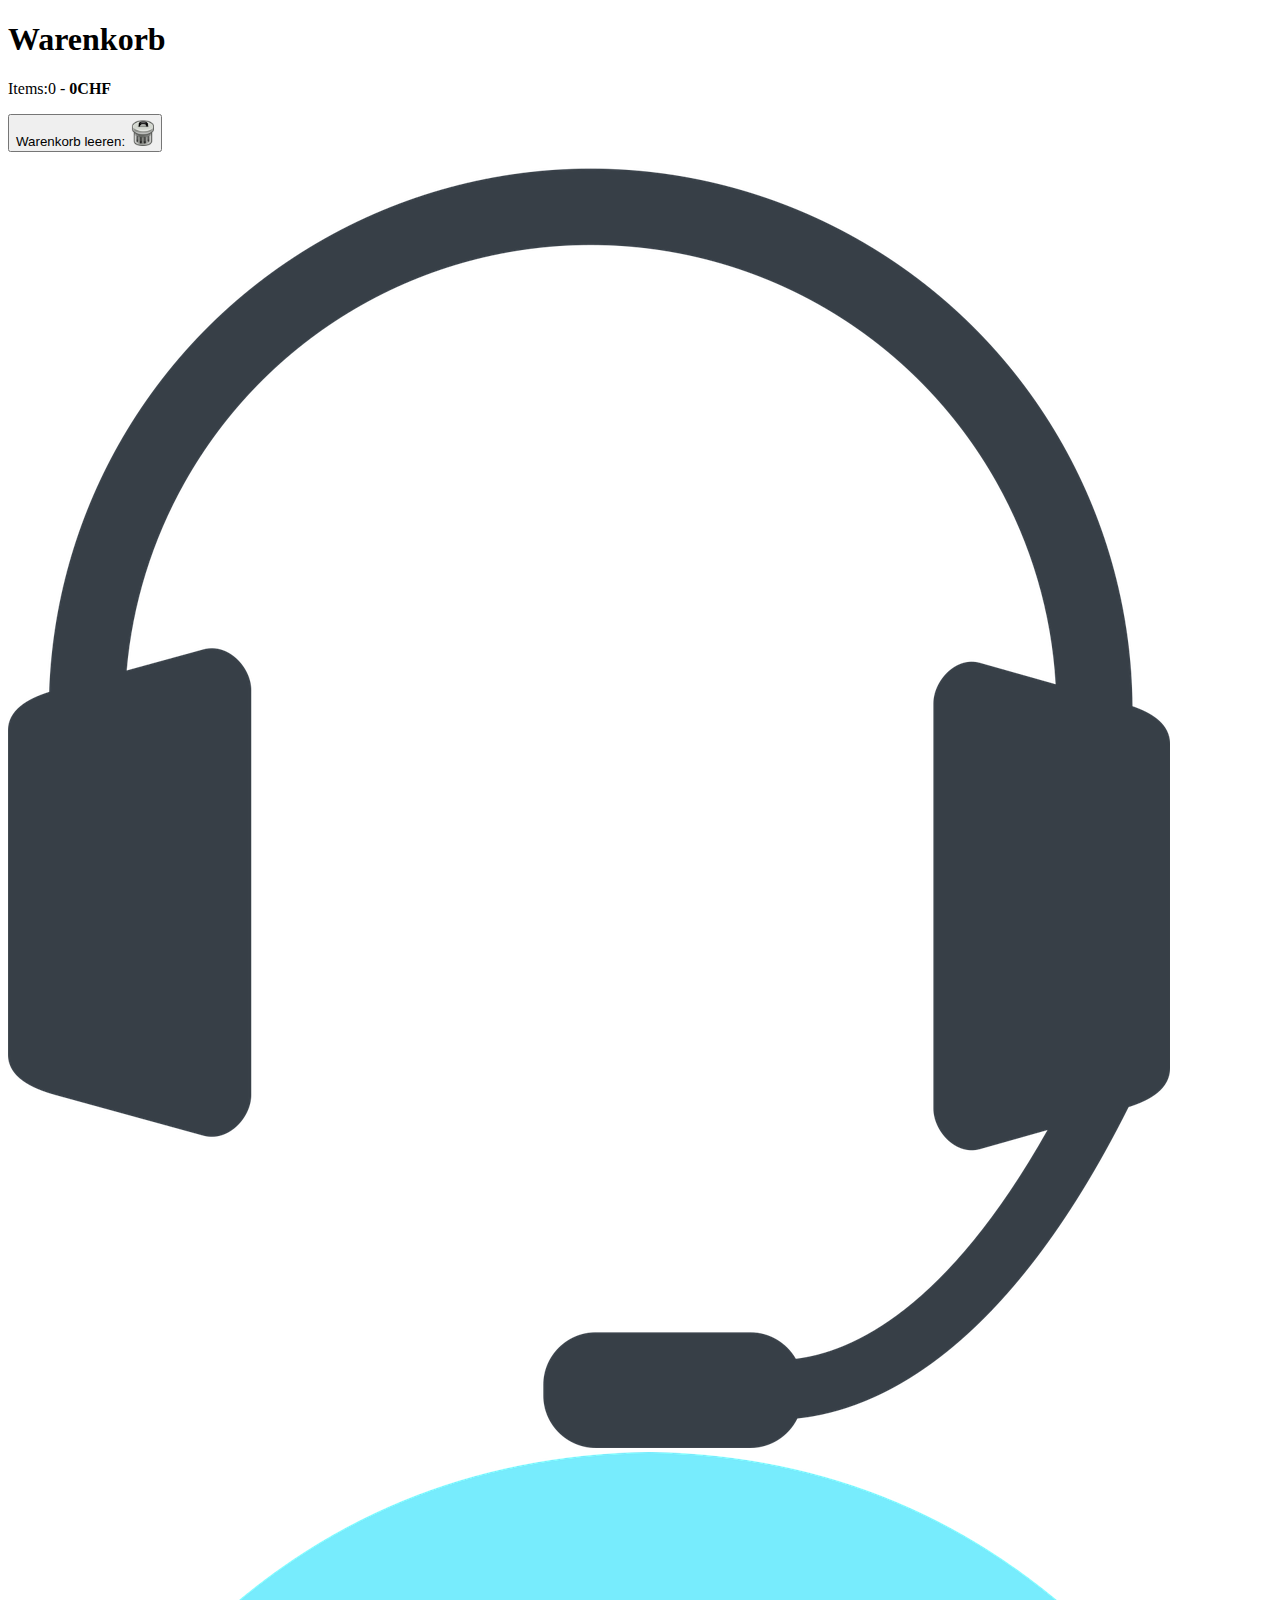
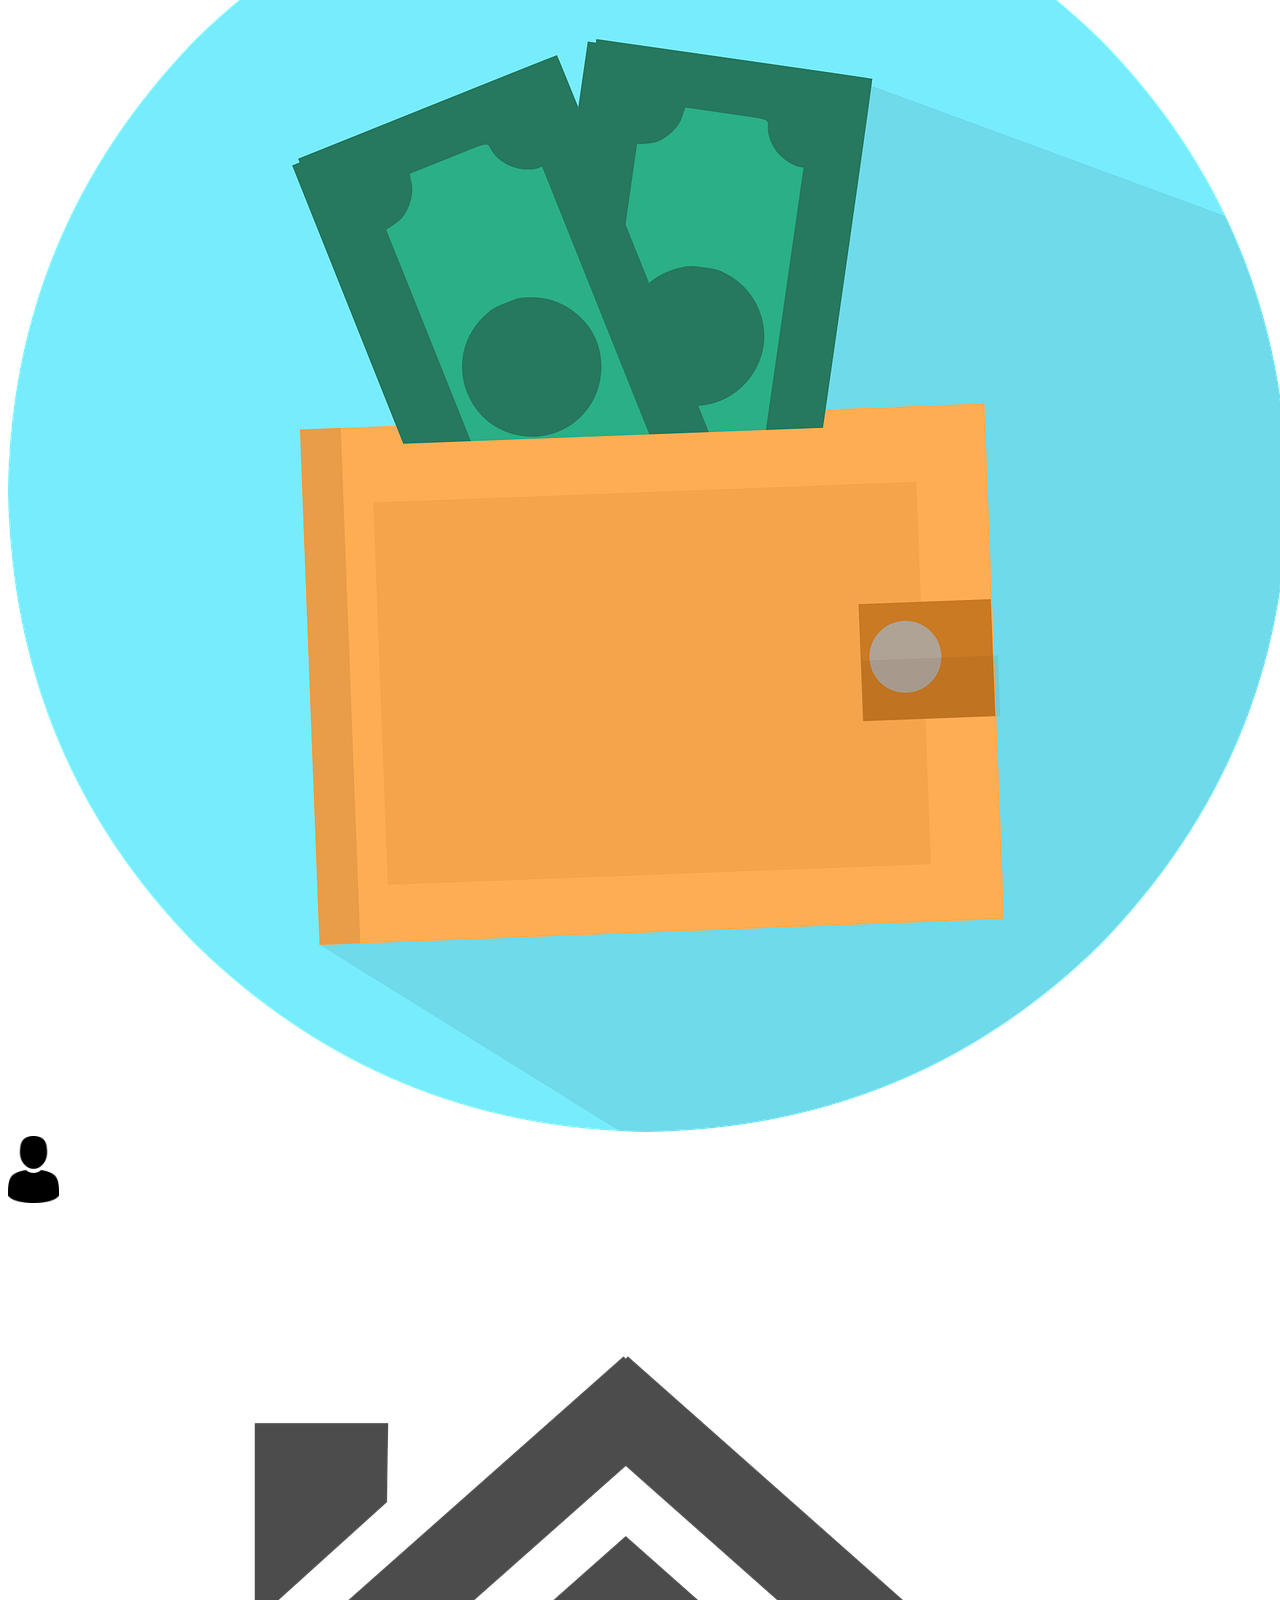
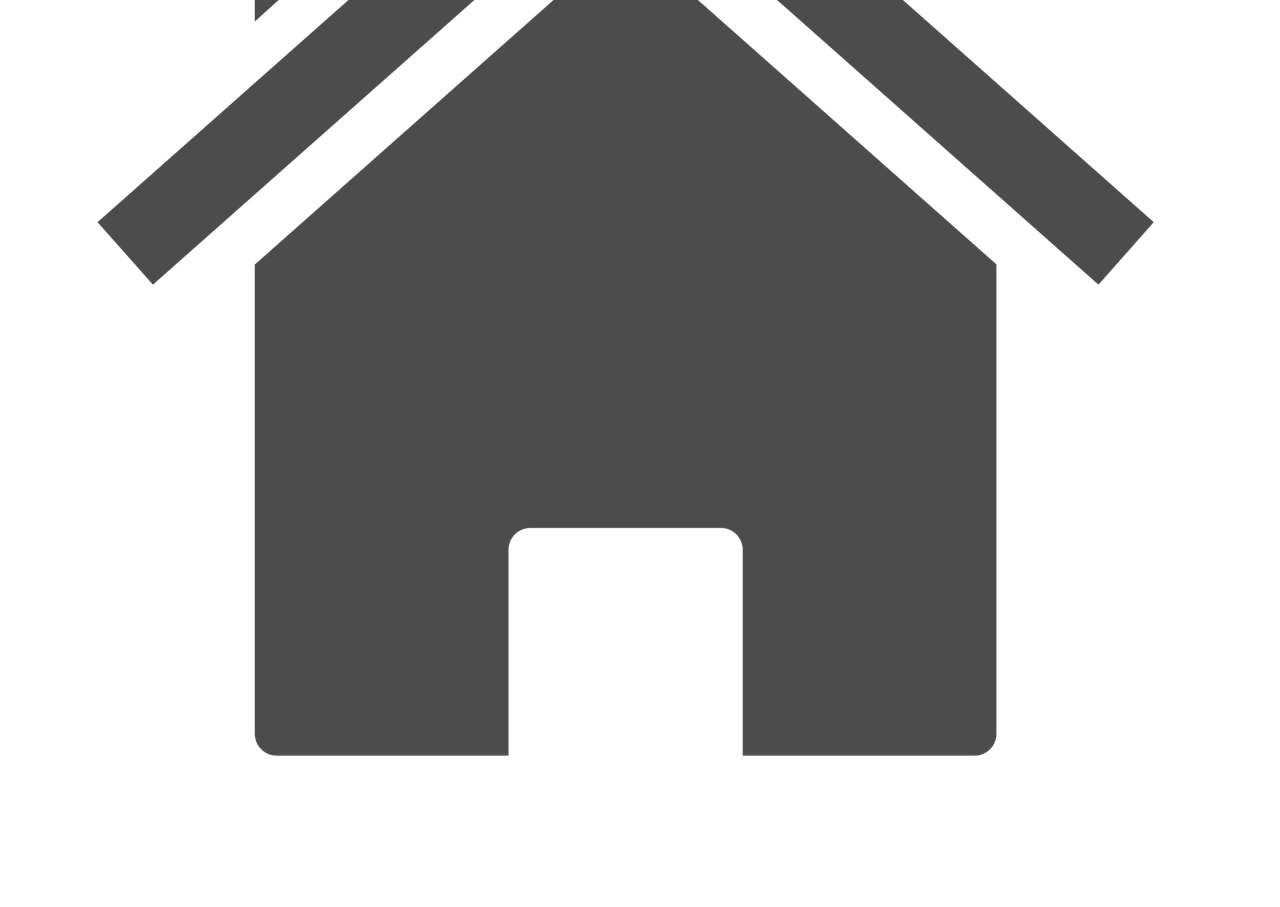
<file: warenkorb.html>
<!DOCTYPE html>
<html>
  <head>
  <link rel="stylesheet" href="style.css">
</head>

<body>
  <div class="produktebar1">
  <h1 class="produktetitel">Warenkorb</h1>
  </div>
  <p id="output1"></p>
  <p id="output2" class="produktcardtitel"></p><button type="button" id="clear" class="warenkorbclear">Warenkorb leeren: <img src="media/trashcan.png" alt="clear" style="width: 2vw;"></button>
  
  <!--Die Produkte aus dem warenkorb laden:-->
  <script src="javascript/produkte.js"></script>
  <script src="javascript/warenkorb.js"></script>

  <p class="bottomlinkswarenkorb">
    <a href="kontakt.html"><img src="media/support.png" alt="support"></a>
    <a href="unsereprodukte.html"><img src="media/logo.png" alt="unsereprodukte"></a>
    <a href="aboutus.html"><img src="media/us.png" alt="aboutus" style="width: 4vw;"></a>
    <a href="index.html"><img src="media/home.png" alt="home"></a>
  </p>
</body>
</html>
</file>
<file: style.css>
.warenkorb {
  height: 3vh;
  margin-left: 85vw;
}

.hero {
  position: relative;
  width: 100%;
}

.hero img {
  width: 100%;
  height: 60vh;
  object-fit: cover;
}

.hero-text {
  position: absolute; 
  top: 50%;
  left: 50%;
  transform: translate(-50%, -50%);
  color: rgb(255, 255, 4);
  font-size: 60px;
  text-align: center;
  animation: moveRighthero 2s;
}

@keyframes moveRighthero {
  from {left: 0px}
  to {left: 50%}
}

.indexinfo {
  position: relative;
  margin-top: 100px;
  width: 100%;
}

.undertitle {
  position: absolute;
  top: 100%;
  left: 50%;
  color: black;
  font-family: 'Times New Roman', Times;
  transform: translate(-50%, -50%);
  font-size: 48px;
  text-align: center;
}

.index1text{
  background-color: rgb(255, 250, 164);
  border-radius: 30px;
  position: absolute; 
  margin-top: 12%;
  right: 1vw;
  width: 50%;
  color: black;
  font-size: 32px;
  text-align: left;
  animation: moveRightindextext1 1.5s;
}

@keyframes moveRightindextext1 {
  from {right: 0px}
  to {right: 1vw}
}

.buybutton {
  background-color: transparent;
  border: none;
  transition: box-shadow 0.3s ease;
  border-radius: 50px;
  height: 10vh;
}

.buybutton:hover {
  box-shadow: 5px 5px 7px rgba(0, 0, 0, 0.6);
}

.title {
  font-family: Roboto;
  color: rgb(0, 255, 30);
  text-align: center;
  font-size: 48px;
  display: flex;
  flex-direction: column;
}

.bottomlinks a  img{
  margin-left: 15vw;
  margin-top: 150px;
  width: 5vw;
}

/*style="color: green; border: 2px; border-color: black; background-color: aquamarine; border-radius: 10px; border-style: solid; text-decoration: none; height: 5vh;"
</file>
